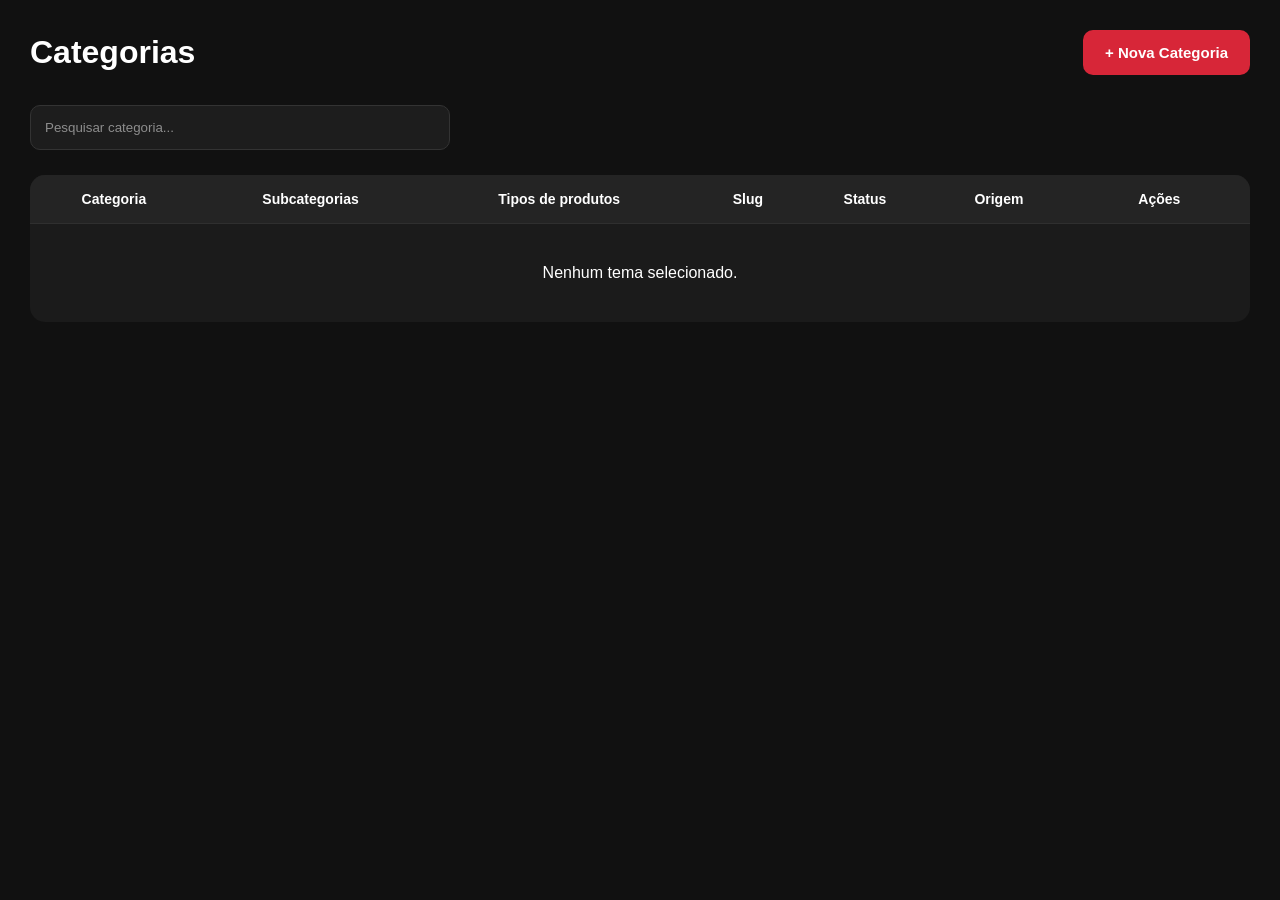
<file: admin/pages/categorias.html>
<!DOCTYPE html>
<html lang="pt-BR">

<head>

<meta charset="UTF-8">

<meta name="viewport" content="width=device-width, initial-scale=1.0">

<title>Categorias</title>

<link rel="stylesheet"
href="https://cdnjs.cloudflare.com/ajax/libs/font-awesome/6.7.2/css/all.min.css">

<link rel="stylesheet" href="../css/reset.css">
<link rel="stylesheet" href="../css/variables.css">
<link rel="stylesheet" href="../css/global.css">
<link rel="stylesheet" href="../css/layout.css">
<link rel="stylesheet" href="../css/sidebar.css">
<link rel="stylesheet" href="../css/header.css">
<link rel="stylesheet" href="../css/mobile.css">
<link rel="stylesheet" href="../css/categorias.css">
<link rel="stylesheet" href="../css/modal.css">

</head>

<body>

<div class="produtos-page">

    <div class="page-header">

        <h1>Categorias</h1>

        <button
            class="btn-novo"
            id="btnNovaCategoria">

            + Nova Categoria

        </button>

    </div>

    <div class="filtros">

        <input
            type="text"
            placeholder="Pesquisar categoria..."
            id="pesquisaCategoria">

    </div>

    <div class="tabela-produtos">

        <table>

<thead>

    <tr>

        <th>Categoria</th>
        <th>Subcategorias</th>
        <th>Tipos de produtos</th>
        <th>Slug</th>
        <th>Status</th>
        <th>Origem</th>
        <th>Ações</th>

    </tr>

</thead>
            <tbody id="listaCategorias">

            </tbody>

        </table>

    </div>

</div>

<!-- ==========================
MODAL CATEGORIA
========================== -->

<div id="modalCategoria" class="modal-categoria">

    <div class="modal-box">

        <h2>Nova Categoria</h2>

        <input
            type="text"
            id="nomeCategoria"
            placeholder="Nome da categoria">

            <input
    type="text"
    id="nomeSubcategoria"
    placeholder="Nome da Subcategoria"
>

<input
    type="text"
    id="tiposdeProdutos"
    placeholder="Nome dos Tipos de Produtos"
>

        <div class="campo-slug">

    <input
        type="text"
        id="slugCategoria"
        placeholder="Slug"
        readonly>

    <i class="fa-solid fa-lock"></i>

</div>

<small class="info-slug">

    O slug é gerado automaticamente e não pode ser alterado.

</small>

       <label class="switch-label">

    <span>Categoria Ativa</span>

    <label class="switch">

        <input
            type="checkbox"
            id="categoriaAtiva"
            checked>

        <span class="slider"></span>

    </label>

</label>

<div class="acoes-modal">

    <button
        type="button"
        id="btnCancelarCategoria"
        class="btn-cancelar">

        Cancelar

    </button>

    <button
        type="button"
        id="btnSalvarCategoria"
        class="btn-salvar">

        Salvar Categoria

    </button>

</div>

    </div>

</div>

<script src="../js/core/database.js"></script>

<script src="../js/components/modal.js"></script>

<script src="../js/categorias/localstorage.js"></script>

<script src="../js/temas/localstorage.js"></script>

<script src="../js/temas/tema-service.js"></script>

<script src="../js/categorias/categorias.js"></script>

</body>

</html>
</file>
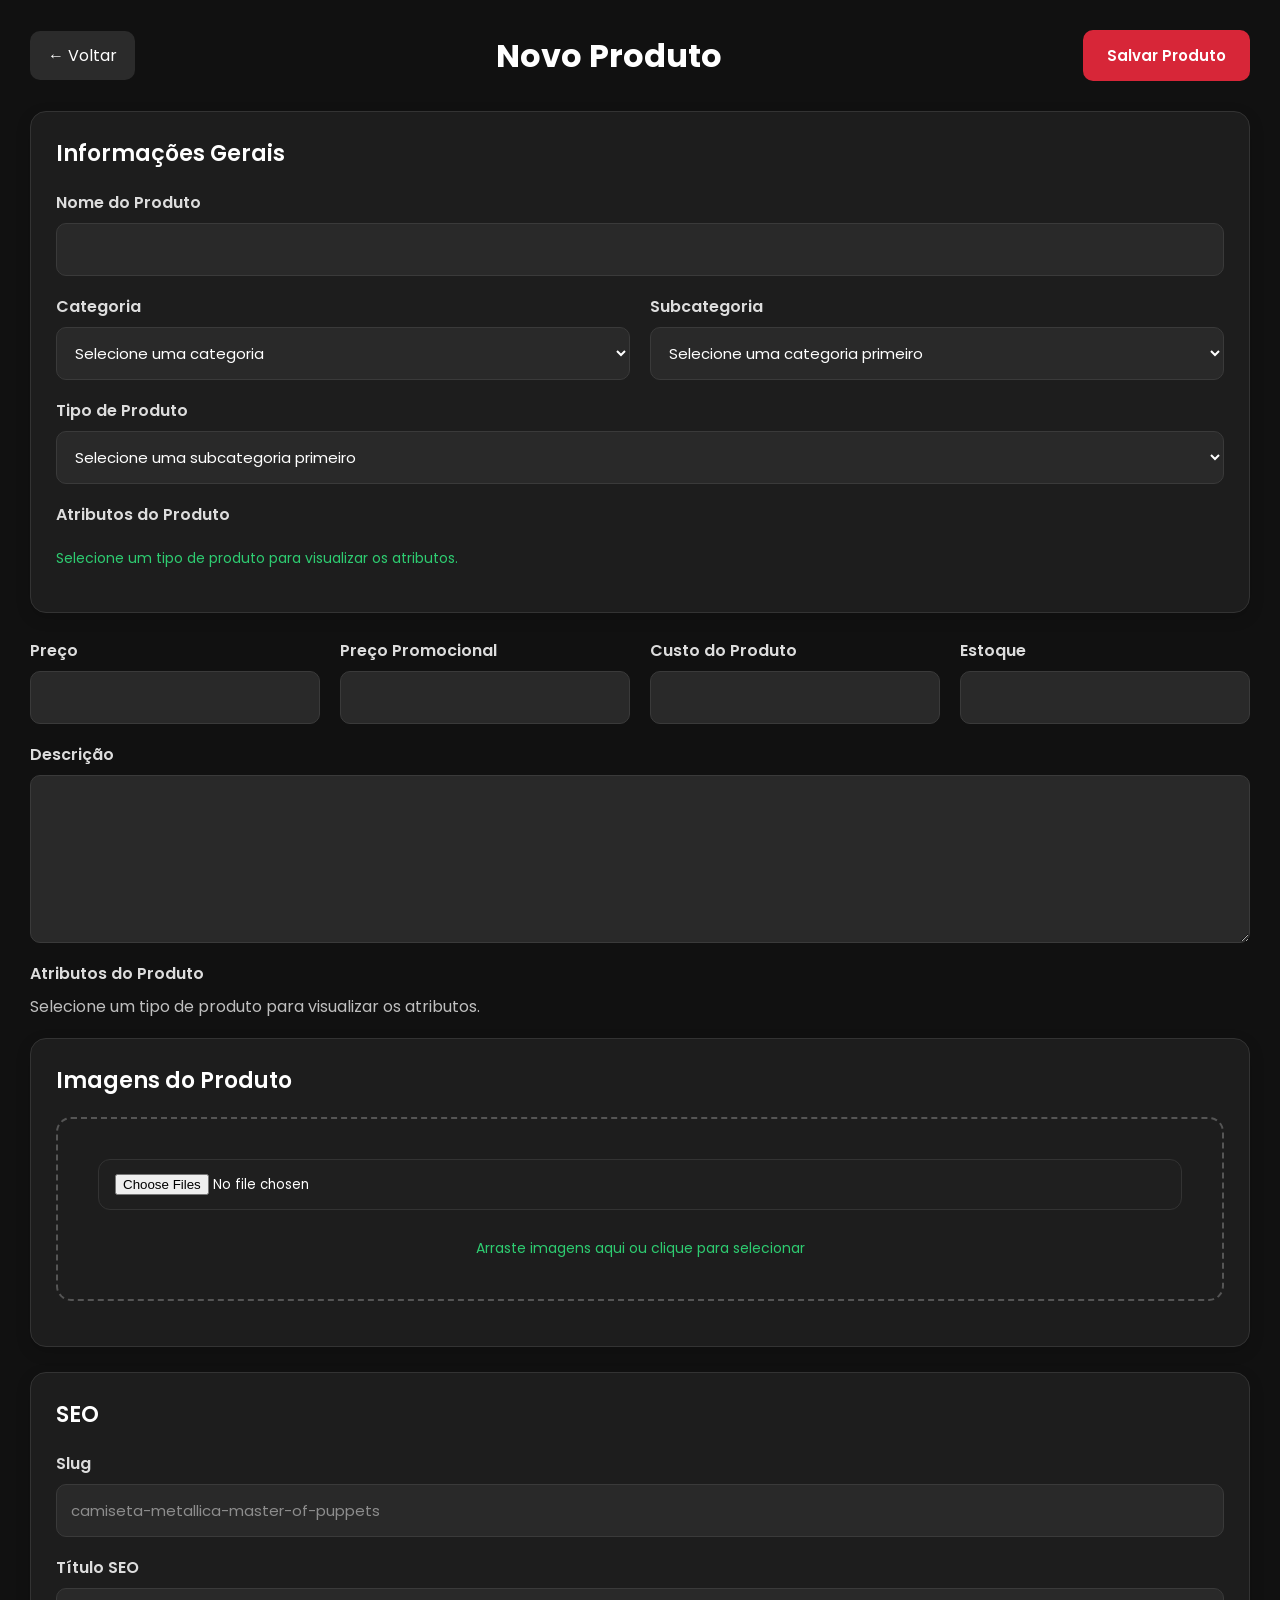
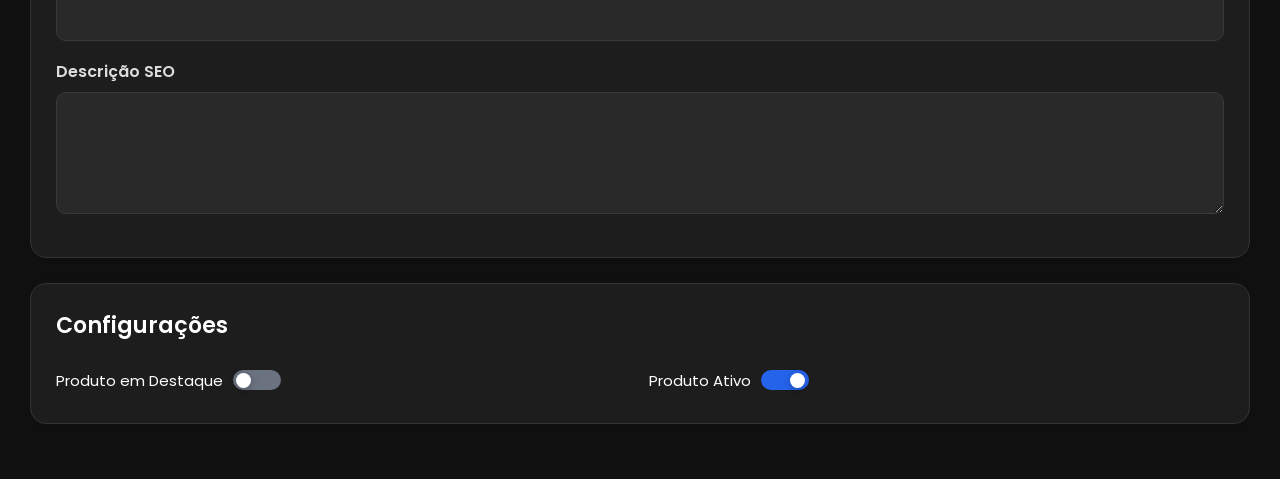
<file: admin/pages/novo-produto.html>
<!DOCTYPE html>
<html lang="pt-BR">

<head>

    <meta charset="UTF-8">

    <meta name="viewport" content="width=device-width, initial-scale=1.0">

    <title>Novo Produto - VitrinePro</title>

    <link rel="preconnect" href="https://fonts.googleapis.com">

    <link rel="preconnect" href="https://fonts.gstatic.com" crossorigin>

    <link href="https://fonts.googleapis.com/css2?family=Poppins:wght@300;400;500;600;700&display=swap" rel="stylesheet">

    <link rel="stylesheet" href="../css/reset.css">
    <link rel="stylesheet" href="../css/variables.css">
    <link rel="stylesheet" href="../css/global.css">
    <link rel="stylesheet" href="../css/layout.css">
    <link rel="stylesheet" href="../css/sidebar.css">
    <link rel="stylesheet" href="../css/header.css">
    <link rel="stylesheet" href="../css/mobile.css">
    <link rel="stylesheet" href="../css/novo-produto.css">
    <link rel="stylesheet" href="../css/modal.css">

</head>

<body>

<div class="novo-produto">

    <div class="topo-pagina">

        <a href="produtos.html" class="btn-voltar">

            ← Voltar

        </a>

        <h1>Novo Produto</h1>

        <button id="btnSalvarProduto" class="btn-salvar">

            Salvar Produto

        </button>

    </div>

    <div class="card">

        <h2>Informações Gerais</h2>

        <div class="campo">

            <label>Nome do Produto</label>

            <input
                type="text"
                id="nomeProduto">

        </div>

<div class="linha">

<div class="campo">

    <label>Categoria</label>

    <select id="categoriaProduto">

        <option value="">Selecione uma categoria</option>

    </select>

</div>

    <div class="campo">

    <label>Subcategoria</label>

    <select id="subcategoriaProduto">

        <option value="">
            Selecione uma categoria primeiro
        </option>

    </select>

</div>

</div>


<div class="linha">

    <div class="campo">

    <label>Tipo de Produto</label>

    <select id="tipoProduto">

        <option value="">
            Selecione uma subcategoria primeiro
        </option>

    </select>

</div>


</div>


<div
    class="campo"
    id="areaAtributosProduto">

    <label>Atributos do Produto</label>

    <div id="atributosProduto">

        <p class="atributos-vazio">
            Selecione um tipo de produto para visualizar os atributos.
        </p>

    </div>

</div>


</div>

        <div class="linha">

            <div class="campo">

                <label>Preço</label>

                <input
                    type="number"
                    id="precoProduto">

            </div>

            <div class="campo">

                <label>Preço Promocional</label>

                <input
                    type="number"
                    id="promocaoProduto">

            </div>

            <div class="campo">

        <label>Custo do Produto</label>

        <input
            type="number"
            id="custoProduto"
            step="0.01"
            min="0">

    </div>

            <div class="campo">

                <label>Estoque</label>

                <input
                    type="number"
                    id="estoqueProduto">

            </div>

        </div>

        <div class="campo">

            <label>Descrição</label>

            <textarea
                id="descricaoProduto"
                rows="6"></textarea>

        </div>

        <div class="campo">

    <label>Atributos do Produto</label>

    <div id="atributosProduto">

        <p class="atributos-vazio">
            Selecione um tipo de produto para visualizar os atributos.
        </p>

    </div>

</div>

    </div>

        <div class="card">

        <h2>Imagens do Produto</h2>

        <div class="upload-imagens">

            <input
                type="file"
                id="imagensProduto"
                multiple
                accept="image/*">

            <p>

                Arraste imagens aqui ou clique para selecionar

            </p>

        </div>

        <div id="previewImagens" class="preview-imagens">

        </div>

    </div>


        <div class="card">

        <h2>SEO</h2>

        <div class="campo">

            <label>Slug</label>

            <input
                type="text"
                id="slugProduto"
                placeholder="camiseta-metallica-master-of-puppets">

        </div>

        <div class="campo">

            <label>Título SEO</label>

            <input
                type="text"
                id="tituloSeo">

        </div>

        <div class="campo">

            <label>Descrição SEO</label>

            <textarea
                id="descricaoSeo"
                rows="4"></textarea>

        </div>

    </div>

    <div class="card">

        <h2>Configurações</h2>

    

<div class="switches">

    <div class="switch-label">

        <span>Produto em Destaque</span>

        <label class="switch">

            <input
                type="checkbox"
                id="produtoDestaque">

            <span class="slider"></span>

        </label>

    </div>

    <div class="switch-label">

        <span>Produto Ativo</span>

        <label class="switch">

            <input
                type="checkbox"
                id="produtoAtivo"
                checked>

            <span class="slider"></span>

        </label>

    </div>

</div>

    </div>

</div>

<script src="../js/core/database.js"></script>

<script src="../js/components/modal.js"></script>

<script src="../js/produtos/localstorage.js"></script>

<script src="../js/temas/localstorage.js"></script>

<script src="../js/temas/tema-service.js"></script>

<script src="../js/produtos/formulario.js"></script>

<script src="../js/produtos/upload.js"></script>

<script src="../js/produtos/validacoes.js"></script>


</body>

</html>
</file>
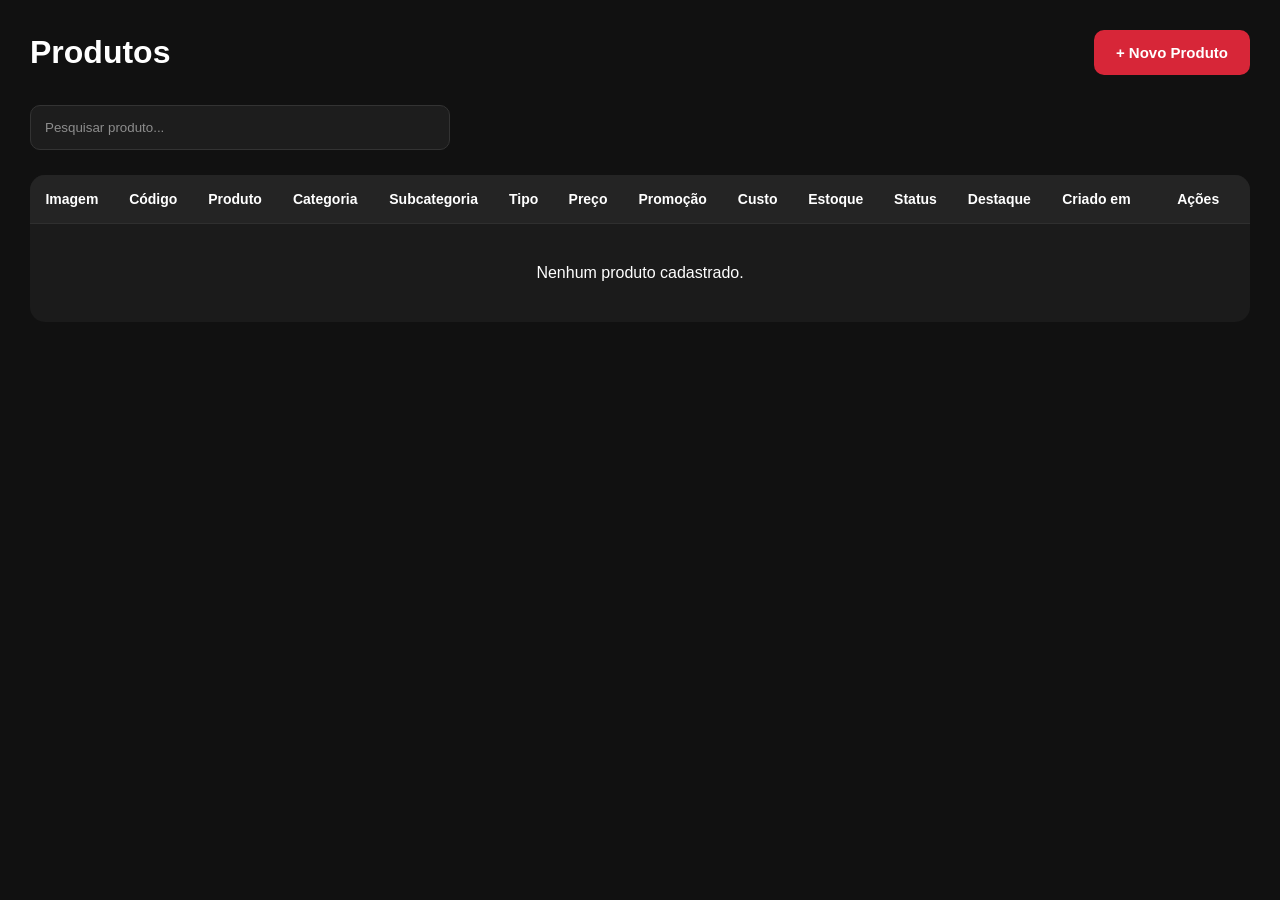
<file: admin/pages/produtos.html>
<!DOCTYPE html>
<html lang="pt-BR">

<head>

    <meta charset="UTF-8">

    <meta name="viewport" content="width=device-width, initial-scale=1.0">

    <title>Produtos</title>

    <link rel="stylesheet"
href="https://cdnjs.cloudflare.com/ajax/libs/font-awesome/6.7.2/css/all.min.css">

    <link rel="stylesheet" href="../css/reset.css">
    <link rel="stylesheet" href="../css/variables.css">
    <link rel="stylesheet" href="../css/global.css">
    <link rel="stylesheet" href="../css/layout.css">
    <link rel="stylesheet" href="../css/sidebar.css">
    <link rel="stylesheet" href="../css/header.css">
    <link rel="stylesheet" href="../css/mobile.css">
    <link rel="stylesheet" href="../css/produtos.css">
    <link rel="stylesheet" href="../css/modal.css">

</head>

<body>

<div class="produtos-page">

    <div class="page-header">

        <h1>Produtos</h1>

<button
    class="btn-novo"
    onclick="window.location.href='novo-produto.html'">

    + Novo Produto

</button>

    </div>

    <div class="filtros">

        <input
            type="text"
            placeholder="Pesquisar produto..."
            id="pesquisa">

    </div>

    <div class="tabela-produtos">

        <table>

            <thead>
    <tr>

        <th>Imagem</th>

        <th>Código</th>

        <th>Produto</th>

        <th>Categoria</th>

<th>Subcategoria</th>

<th>Tipo</th>

<th>Preço</th>

        <th>Promoção</th>

        <th>Custo</th>

        <th>Estoque</th>

        <th>Status</th>

        <th>Destaque</th>

        <th>Criado em</th>

        <th>Ações</th>

    </tr>
</thead>

            <tbody id="listaProdutos">

            </tbody>

        </table>

    </div>

</div>


<script src="../js/core/database.js"></script>

<script src="../js/components/modal.js"></script>

<script src="../js/produtos/localstorage.js"></script>

<script src="../js/produtos/produtos.js"></script>

</body>

</html>
</file>
<file: admin/css/variables.css>
/*=========================================
  VITRINEPRO
  VARIÁVEIS GLOBAIS
=========================================*/

:root{

    /* ========= CORES ========= */

    --color-primary:#ff2b2b;
    --color-primary-hover:#d81d1d;

    --color-background:#111111;

    --color-sidebar:#181818;

    --color-header:#1b1b1b;

    --color-card:#232323;

    --color-hover:#2f2f2f;

    --color-border:#333333;

    --color-success:#2ecc71;

    --color-warning:#f39c12;

    --color-danger:#e74c3c;

    --color-info:#3498db;

    /* ========= TEXTOS ========= */

    --text-primary:#ffffff;

    --text-secondary:#bfbfbf;

    --text-muted:#8d8d8d;

    /* ========= FONTES ========= */

    --font-family:'Poppins',sans-serif;

    --font-size-xs:12px;

    --font-size-sm:14px;

    --font-size-md:16px;

    --font-size-lg:18px;

    --font-size-xl:24px;

    --font-size-title:32px;

    /* ========= PESO ========= */

    --font-light:300;

    --font-regular:400;

    --font-medium:500;

    --font-semibold:600;

    --font-bold:700;

    /* ========= ESPAÇAMENTOS ========= */

    --space-5:5px;

    --space-10:10px;

    --space-15:15px;

    --space-20:20px;

    --space-25:25px;

    --space-30:30px;

    --space-40:40px;

    /* ========= BORDAS ========= */

    --radius-sm:8px;

    --radius-md:12px;

    --radius-lg:18px;

    --radius-xl:24px;

    --radius-round:50%;

    /* ========= SOMBRAS ========= */

    --shadow-sm:0 2px 8px rgba(0,0,0,.20);

    --shadow-md:0 6px 18px rgba(0,0,0,.25);

    --shadow-lg:0 10px 35px rgba(0,0,0,.35);

    /* ========= TRANSIÇÕES ========= */

    --transition-fast:.2s;

    --transition:.3s;

    --transition-slow:.5s;

    /* ========= SIDEBAR ========= */

    --sidebar-width:280px;

    --sidebar-mini:85px;

    --header-height:80px;

    /* SIDEBAR */

--sidebar-open:280px;

--sidebar-close:90px;

}


/* =========================================
   TEMA CLARO
========================================= */

html.light-mode,
body.light-mode{
    --color-background:#f4f4f4;
    --color-sidebar:#ffffff;
    --color-header:#ffffff;
    --color-card:#ffffff;
    --color-hover:#eeeeee;
    --color-border:#dddddd;
    --text-primary:#222222;
    --text-secondary:#555555;
    --text-muted:#777777;

    --shadow-sm:0 2px 8px rgba(0,0,0,.08);
    --shadow-md:0 6px 18px rgba(0,0,0,.12);
    --shadow-lg:0 10px 35px rgba(0,0,0,.15);
}
</file>
<file: admin/css/global.css>
/*=========================================
  GLOBAL.CSS
=========================================*/

body{

    background:var(--color-background);

    color:var(--text-primary);

    font-family:var(--font-family);

    font-size:var(--font-size-md);

    overflow-x:hidden;

}

/* Scroll */

::-webkit-scrollbar{

    width:10px;

}

::-webkit-scrollbar-track{

    background:#181818;

}

::-webkit-scrollbar-thumb{

    background:var(--color-primary);

    border-radius:20px;

}

::-webkit-scrollbar-thumb:hover{

    background:var(--color-primary-hover);

}

/* Links */

a{

    transition:var(--transition);

}

a:hover{

    color:var(--color-primary);

}

/* Botões */

button{

    transition:var(--transition);

}

button:hover{

    transform:translateY(-2px);

}

/* Inputs */

input,
textarea,
select{

    width:100%;

    background:#1f1f1f;

    color:var(--text-primary);

    border:1px solid var(--color-border);

    border-radius:var(--radius-md);

    padding:14px 16px;

    transition:var(--transition);

}

input:focus,
textarea:focus,
select:focus{

    border-color:var(--color-primary);

    box-shadow:0 0 0 3px rgba(255,43,43,.20);

}

/* Placeholder */

::placeholder{

    color:var(--text-muted);

}

/* Títulos */

h1{

    font-size:var(--font-size-title);

    font-weight:var(--font-bold);

}

h2{

    font-size:26px;

    font-weight:600;

}

h3{

    font-size:20px;

    font-weight:600;

}

p{

    color:var(--text-secondary);

    line-height:1.6;

}

/* Cards */

.card{

    background:var(--color-card);

    border:1px solid var(--color-border);

    border-radius:var(--radius-lg);

    box-shadow:var(--shadow-md);

}

/* Utilidades */

.text-center{

    text-align:center;

}

.text-right{

    text-align:right;

}

.mt-20{

    margin-top:20px;

}

.mb-20{

    margin-bottom:20px;

}
</file>
<file: admin/css/layout.css>
/*=========================================
  LAYOUT
=========================================*/

.container{

    display:grid;

    grid-template-columns:var(--sidebar-open) 1fr;

    min-height:100vh;

    transition:grid-template-columns 0.45s cubic-bezier(0.4, 0, 0.2, 1);

    background:var(--color-background);

}

/* =======================
   SIDEBAR
======================= */

.sidebar{

    background:var(--color-sidebar);

    border-right:1px solid var(--color-border);

    display:flex;

    flex-direction:column;

    position:sticky;

    top:0;

    height:100vh;

    z-index:1000;

}

/* =======================
   CONTEÚDO
======================= */

.content{

    display:flex;

    flex-direction:column;

    min-height:100vh;

}

/* =======================
   HEADER
======================= */

.header{

    height:var(--header-height);

    display:flex;

    align-items:center;

    justify-content:space-between;

    padding:0 30px;

    background:var(--color-header);

    border-bottom:1px solid var(--color-border);

}

/* =======================
   TÍTULO
======================= */

.page-title{

    padding:30px;

}

.page-title p{

    margin-top:8px;

}

/* =======================
   CARDS
======================= */

.cards{

    display:grid;

    grid-template-columns:repeat(4,1fr);

    gap:20px;

    padding:0 30px 30px;

}

.card{

    min-height:130px;

    padding:25px;

    display:flex;

    flex-direction:column;

    justify-content:center;

}

.card span{

    font-size:32px;

    font-weight:700;

    color:var(--color-primary);

    margin-top:10px;

}

/* =======================
   GRID
======================= */

.dashboard-grid{

    display:grid;

    grid-template-columns:1fr 2fr;

    gap:20px;

    padding:0 30px 30px;

}

.chart{

    background:var(--color-card);

    border-radius:var(--radius-lg);

    border:1px solid var(--color-border);

    min-height:350px;

    display:flex;

    align-items:center;

    justify-content:center;

    color:var(--text-muted);

}

/* =======================
   TABELA
======================= */

.last-products{

    margin:0 30px 30px;

    background:var(--color-card);

    border-radius:var(--radius-lg);

    border:1px solid var(--color-border);

    padding:25px;

}

.last-products h2{

    margin-bottom:20px;

}

table{

    width:100%;

}

thead{

    background:#1b1b1b;

}

th{

    padding:16px;

    text-align:left;

    color:var(--text-secondary);

}

td{

    padding:16px;

    border-top:1px solid var(--color-border);

}

.container.sidebar-collapse{

    grid-template-columns:var(--sidebar-close) 1fr;

}

.container.sidebar-collapse .logo span{

    opacity:0;

    width:0;

    overflow:hidden;

}

.container.sidebar-collapse .sidebar li span{

    opacity:0;

    width:0;

    overflow:hidden;

}

.container.sidebar-collapse .sidebar li{

    justify-content:center;

    gap:0;

    padding-left:12px;

    padding-right:12px;

}

.container.sidebar-collapse .sidebar-footer button{

    font-size:0;

}

.container.sidebar-collapse .sidebar-footer button i{

    font-size:20px;

}

.logo span{

    font-size:24px;

    font-weight:700;

    color:#fff;

    opacity:1;

    width:auto;

    overflow:hidden;

    transition:
        opacity 0.25s ease,
        width 0.35s ease;

}

.sidebar li span{

    font-size:15px;

    font-weight:500;

    opacity:1;

    width:auto;

    white-space:nowrap;

    overflow:hidden;

    transition:
        opacity 0.25s ease,
        width 0.35s ease;

}

/*=========================================
  SIDEBAR MOBILE
=========================================*/

@media (max-width: 768px){

    /* =========================================
   PESQUISA MOBILE
========================================= */

.search{
    position:relative;
    width:48px;
    max-width: 48px!important;
    height:48px;
    z-index:10002;
    padding: 0!important;
}

.search i{

    width:48px;
    height:48px;

    display:flex;
    align-items:center;
    justify-content:center;

    cursor:pointer;

    z-index:2;
}

/* Pesquisa fechada */

.search input{
    position:FIXED;

    top:0;
    right:0;

    width:48px;
    height:48px;

    opacity:0;

    border:none;
    outline:none;

    padding:0 48px 0 15px;

    pointer-events:none;

    transition:
        width 0.35s ease,
        opacity 0.25s ease;
}

/* Pesquisa aberta */

.search.active{
    position:absolute;

    top:0;

    width:100vw;
    height:80px;

    z-index:10003;
}

.search.active input{

    width:100%;
    height:80PX;

    opacity:1;


    background:var(--color-header);

    color:#fff;

    border:none;

    padding-left:80px;
    padding-right:20px;
}

.search.active i{
    z-index:3;
    left: auto;
    right: 45px;
    position: fixed;
}

    .dashboard-grid {
    grid-template-columns: repeat(auto-fit, minmax(240px, 1fr));
}

    .container{
        display:block;
        position:relative;
        min-height:100vh;
    }

    .sidebar{

        position:fixed;

        top:0;
        left:-280px;

        width:260px;
        min-width:260px;

        height:100vh;

        z-index:10000;

        transition:left 0.35s ease;

    }

    .sidebar.active{

        left:0;

    }

    .content{

        width:100%;
        min-height:100vh;

    }

    .menu-btn{
    width:48px !important;
    height:48px !important;

    min-width:48px !important;
    min-height:48px !important;

    display:flex;
    align-items:center;
    justify-content:center;

    padding:0 !important;
}

.user {
    gap: 0px!important;
    background: transparent!important;
    padding: 0px!important;
    border-radius: 0px!important;
    border: 0px!important;
}

.user small {
display: none!important;

}

.user strong {
    display: none!important;
}

}

/* =========================================
   SUGESTÕES DE BUSCA
========================================= */

.sugestoes-busca {

    position: absolute;

    top: calc(100% + 5px);
    left: 0;

    width: 100%;

    background: var(--color-card);

    border: 1px solid var(--color-border);

    border-radius: 12px;

    box-shadow: var(--shadow-md);

    overflow: hidden;

    display: none;

    z-index: 10010;
}


/* ITEM */

.sugestao-item {

    display: flex;

    align-items: center;

    gap: 12px;

    padding: 14px 18px;

    color: var(--text-secondary);

    cursor: pointer;

    transition: background .2s ease,
                color .2s ease;
}


/* ÍCONE */

.sugestao-item i {

    width: 22px;

    text-align: center;

    color: var(--color-primary);
}


/* HOVER */

.sugestao-item:hover {

    background: var(--color-hover);

    color: #fff;
}


/* TEXTO */

.sugestao-item span {

    font-size: 14px;

}


/* MOBILE */

@media (max-width: 768px) {

    .search.active .sugestoes-busca {

        top: 80px;

        left: 0;

        width: 100vw;

        border-radius: 0 0 12px 12px;

    }

}
</file>
<file: admin/css/sidebar.css>
/*=========================================
  SIDEBAR
=========================================*/

.sidebar{

    background:var(--color-sidebar);

    width:100%;

    display:flex;

    flex-direction:column;

    transition:
        width 0.35s ease,
        min-width 0.35s ease,
        padding 0.35s ease;

    overflow:hidden;

}

/*=========================
LOGO
=========================*/

.logo{

    height:80px;

    margin: 10px 0 0;

    padding-bottom: 10px;

    display:flex;

    align-items:center;

    justify-content:center;

    gap:12px;

}

.logo i{

    font-size:32px;

    color:var(--color-primary);

}

.logo span{

    font-size:24px;

    font-weight:700;

    color: var(--color-primary);

}

/*=========================
MENU
=========================*/

.sidebar nav{

    flex:1;

    padding:15px 0 0;

}

.sidebar ul{

    display:flex;

    flex-direction:column;

    gap:8px;

}

/*=========================
ITENS
=========================*/

.sidebar li{

    display:flex;

    align-items:center;

    gap:18px;

    padding:12px 24px;

    margin:0 12px;

    border-radius:14px;

    cursor:pointer;

    transition:
        background 0.25s ease,
        color 0.25s ease,
        transform 0.25s ease,
        padding 0.4s ease,
        gap 0.35s ease;

    color:var(--text-secondary);

}

/*=========================
ÍCONE
=========================*/

.sidebar li i{

    width:22px;

    font-size:20px;

    text-align:center;

}

/*=========================
TEXTO
=========================*/

.sidebar li span{

    font-size:15px;

    font-weight:500;

}

/*=========================
HOVER
=========================*/

.sidebar li:hover{

    background:var(--color-hover);

    color:#fff;

    transform:translateX(5px);

}

/*=========================
ATIVO
=========================*/

.sidebar li.active{

    background:var(--color-primary);

    color:#fff;

    box-shadow:var(--shadow-md);

}

.sidebar li.active i{

    color:#fff;

}

/*=========================
RODAPÉ SIDEBAR
=========================*/

.sidebar-footer{

    padding:20px;

    border-top:1px solid var(--color-border);

}

.sidebar-footer button{

    width:100%;

    height:50px;

    border-radius:12px;

    background:#202020;

    color:#fff;

    transition:var(--transition);

}

.sidebar-footer button:hover{

    background:var(--color-primary);

}

/*=========================================
  SIDEBAR MOBILE
=========================================*/

@media (max-width: 768px){

    .container{
        display:block;
        position:relative;
        min-height:100vh;
    }


    .sidebar{

        position:fixed;

        top:0;
        left:-280px;

        width:260px;
        min-width:260px;

        height:100vh;

        z-index:10000;

        transition:left 0.45s cubic-bezier(0.4, 0, 0.2, 1);

    }

    .sidebar.active{

        left:0;

    }

    .content{

        width:100%;
        min-height:100vh;

    }

}
</file>
<file: admin/css/header.css>
/*=========================================
  HEADER
=========================================*/

.header {

    display: flex;

    align-items: center;

    justify-content: space-between;

    gap: 20px;

    padding: 0 30px;

    height: 85px;

    background: var(--color-header);

    border-bottom: 1px solid var(--color-border);

    position: sticky;

    top: 0;

    z-index: 1000;

}

#paginaTemas {
    width: 100%;
    height: calc(100vh - 80px);
    border: none;
}



/*=========================
MENU
=========================*/

.menu-btn{

    width:48px;

    height:48px;

    border-radius:12px;

    background:var(--color-card);

    color:var(--text-primary);

    display:flex;

    align-items:center;

    justify-content:center;

    transition:var(--transition);

}

.menu-btn:hover{

    background:var(--color-primary);

}

/*=========================
PESQUISA
=========================*/

.search{

    flex:1;

    display:flex;

    flex-direction: row-reverse;

    align-items:center;

    gap:12px;

    background:var(--color-card);

    border:1px solid var(--color-border);

    border-radius:14px;

    padding:0 18px;

    height:50px;

}

.search i{

    color:var(--text-muted);
        cursor: pointer;

}

.search input{

    background:transparent;

    border:none;

    box-shadow:none;

    padding:0;

    color:var(--text-primary);

}

.search input:focus{

    box-shadow:none;

}

/*=========================
LADO DIREITO
=========================*/

.header-right{

    display:flex;

    align-items:center;

    gap:15px;

}

/*=========================
BOTÕES
=========================*/

.header-right button{

    width:46px;

    height:46px;

    border-radius:12px;

    background:var(--color-card);

    color:var(--text-primary);

    display:flex;

    align-items:center;

    justify-content:center;

    transition:var(--transition);

}

.header-right button:hover{

    background:var(--color-primary);

}

/*=========================
USUÁRIO
=========================*/

.user{

    display:flex;

    align-items:center;

    gap:12px;

    background:var(--color-card);

    padding:8px 15px;

    border-radius:14px;

    border:1px solid var(--color-border);

}

.user img{

    width:45px;

    height:45px;

    border-radius:50%;

    object-fit:cover;

    border:2px solid var(--color-primary);

}

.user strong{

    display:block;

    font-size:15px;

    color:var(--text-primary);

}

.user small{

    color:var(--text-secondary);

    font-size:12px;

}

/* =========================================
   RESULTADOS DA BUSCA
========================================= */

.sugestoes-busca {

    position: absolute;

    top: calc(100% + 8px);

    left: 0;

    width: 100%;

    max-height: 400px;

    overflow-y: auto;

    background: #202020;

    border: 1px solid #333;

    border-radius: 12px;

    box-shadow: 0 10px 30px rgba(0,0,0,.35);

    z-index: 9999;

    display: none;

}


/* =========================================
   CADA RESULTADO
========================================= */

.sugestao-item {

    width: 100%;

    min-height: 58px;

    padding: 12px 15px;

    box-sizing: border-box;

    display: flex;

    align-items: center;

    gap: 12px;

    color: #fff;

    cursor: pointer;

    transition:
        background .2s ease,
        padding .2s ease;

}


/* ÍCONE */

.sugestao-item > i {

    flex-shrink: 0;

    width: 22px;

    text-align: center;

    color: var(--color-primary);

    font-size: 17px;

}


/* ÁREA DO TEXTO */

.sugestao-item > div {

    min-width: 0;

    flex: 1;

    display: flex;

    flex-direction: column;

    gap: 3px;

}


/* NOME */

.sugestao-item strong {

    display: block;

    color: #fff;

    font-size: 14px;

    font-weight: 500;

    overflow: hidden;

    text-overflow: ellipsis;

    white-space: nowrap;

}


/* INFORMAÇÃO SECUNDÁRIA */

.sugestao-item small {

    display: block;

    color: #999;

    font-size: 12px;

    overflow: hidden;

    text-overflow: ellipsis;

    white-space: nowrap;

}


/* HOVER */

.sugestao-item:hover {

    background: #2b2b2b;

}


/* =========================================
   SCROLL
========================================= */

.sugestoes-busca::-webkit-scrollbar {

    width: 6px;

}

.sugestoes-busca::-webkit-scrollbar-track {

    background: transparent;

}

.sugestoes-busca::-webkit-scrollbar-thumb {

    background: #444;

    border-radius: 10px;

}


/* =========================================
   TABLET
========================================= */

@media (max-width: 768px) {

    .sugestoes-busca {

        position: fixed;

        top: 80px;

        left: 10px;

        right: 10px;

        width: auto;

        max-height: calc(100vh - 100px);

        border-radius: 12px;

    }

    .sugestao-item {

        min-height: 60px;

        padding: 13px 15px;

    }

}


/* =========================================
   CELULAR
========================================= */

@media (max-width: 480px) {

    .sugestoes-busca {

        top: 70px;

        left: 8px;

        right: 8px;

        max-height: calc(100vh - 85px);

    }

    .sugestao-item {

        min-height: 56px;

        padding: 11px 13px;

        gap: 10px;

    }

    .sugestao-item > i {

        width: 20px;

        font-size: 16px;

    }

    .sugestao-item strong {

        font-size: 13px;

    }

    .sugestao-item small {

        font-size: 11px;

    }

}
</file>
<file: admin/css/mobile.css>
.card-top{

    display:flex;

    gap: 10px;

    justify-content:space-between;

    align-items:center;

    margin-bottom:18px;

}

.card-top i{

    font-size:28px;

    color:var(--color-primary);

}

.card p{

    margin-top:12px;

    font-size:14px;

    color:var(--color-success);

}

/* =========================================
   TABELA RESPONSIVA - MOBILE
========================================= */

@media (max-width: 768px){

    .last-products{
        margin:0 24px 24px;
        padding:16px;
        overflow:hidden;
    }

    .last-products h2{
        font-size:22px;
        margin-bottom:16px;
    }

    .last-products table{
        width:100%;
        min-width:600px;
        border-collapse:collapse;
    }

    .last-products{
        overflow-x:auto;
        -webkit-overflow-scrolling:touch;
    }

    .last-products th,
    .last-products td{
        padding:12px 14px;
        white-space:nowrap;
        font-size:14px;
    }

}
</file>
<file: admin/css/categorias.css>
@import url("produtos.css");

/* ===========================
MODAL CATEGORIAS
=========================== */

.modal-categoria{

    position:fixed;

    inset:0;

    background:rgba(0,0,0,.75);

    display:none;

    align-items:center;

    justify-content:center;

    z-index:999;

}

.modal-categoria.active{

    display:flex;

}

.modal-box{

    width:95%;

    max-width:500px;

    background:#1f1f1f;

    border-radius:16px;

    padding:30px;

}

.modal-box h2{

    margin-bottom:25px;

}

.modal-box input{

    width:100%;

    margin-bottom:15px;

    padding:14px;

    border-radius:10px;

    border:1px solid #333;

    background:#282828;

    color:#fff;

}

.acoes-modal button{

    padding:15px 25px;

    border:none;

    border-radius:10px;

    cursor:pointer;

    font-size:16px;

}

.btn-cancelar{

    background:#6b7280;

    color:#fff;

}

.btn-salvar{

    background:#d72638;

    color:#fff;

}

.modal-box label{

    display:flex;

    align-items:center;

    gap:10px;

}

/* =====================================
SLUG
===================================== */

.campo-slug{

    position:relative;

    margin-bottom:10px;

}

.campo-slug input{

    width:100%;

    padding:14px 42px 14px 14px;

    border-radius:10px;

    border:1px solid #333;

    background:#202020;

    color:#9ca3af;

    cursor:not-allowed;

}

.campo-slug i{

    position:absolute;

    right:14px;

    top:35%;

    transform:translateY(-50%);

    color:#888;

    pointer-events:none;

}

.info-slug{

    display:block;

    margin-top:-5px;

    margin-bottom:18px;

    color:#9ca3af;

    font-size:12px;

    font-style:italic;

}

/* =====================================
BOTÕES DO MODAL
===================================== */

.acoes-modal{

    display:flex;

    justify-content:flex-end;

    gap:12px;

    margin-top:20px;

}

.btn-cancelar{

    background:#6b7280;

    color:#fff;

    border:none;

    padding:12px 22px;

    border-radius:10px;

    cursor:pointer;

    transition:.25s;

}

.btn-cancelar:hover{

    opacity:.9;

}

.btn-salvar{

    background:#d72638;

    color:#fff;

    border:none;

    padding:12px 22px;

    border-radius:10px;

    cursor:pointer;

    transition:.25s;

}

.btn-salvar:hover{

    opacity:.9;

}

/* =====================================
TOGGLE SWITCH
===================================== */

.switch-label{

    display:flex;

    align-items:center;

    margin:18px 0;

    color:#fff;

    font-size:15px;

}

.switch{

    position:relative;

    display:inline-block;

    width:48px;

    height:20px;

}

.switch input{

    opacity:0;

    width:0;

    height:0;

}

.slider{

    position:absolute;

    cursor:pointer;

    inset:0;

    background:#6b7280;

    border-radius:50px;

    transition:.3s;

}

.slider::before{

    content:"";

    position:absolute;

    width:15px;

    height:15px;

    left:3px;

    top:3px;

    background:white;

    border-radius:50%;

    transition:.3s;

    box-shadow:0 2px 8px rgba(0,0,0,.25);

}

.switch input:checked + .slider{

    background:#2563eb;

}

.switch input:checked + .slider::before{

    transform:translateX(26px);

}

/* =========================================
   TEMA CLARO - CATEGORIAS
========================================= */

body.light-mode .modal-categoria .modal-box{

    background:var(--color-card);
    color:var(--text-primary);

    border:1px solid var(--color-border);

}

body.light-mode .modal-categoria .modal-box h2{

    color:var(--text-primary);

}

body.light-mode .modal-categoria .modal-box input{

    background:#f8f8f8;

    color:var(--text-primary);

    border-color:var(--color-border);

}

body.light-mode .modal-categoria .modal-box input::placeholder{

    color:#888;

}

body.light-mode .modal-categoria .campo-slug input{

    background:#eeeeee;

    color:#777;

}

body.light-mode .modal-categoria .info-slug{

    color:var(--text-secondary);

}

body.light-mode .modal-categoria .switch-label{

    color:var(--text-primary);

}
</file>
<file: admin/css/modal.css>
/* ===========================
   MODAL
=========================== */

.modal-overlay{

    position: fixed;

    inset: 0;

    background: rgba(0,0,0,.55);

    display: none;

    justify-content: center;

    align-items: center;

    z-index: 9999;

    backdrop-filter: blur(4px);

}

.modal-overlay.active{

    display:flex;

}

.modal{

    width:420px;

    max-width:92%;

    background:#ffffff;

    border-radius:16px;

    padding:30px;

    text-align:center;

    animation:modalShow .25s ease;

    box-shadow:0 20px 60px rgba(0,0,0,.25);

}

.modal-icon{

    width:80px;

    height:80px;

    margin:auto;

    border-radius:50%;

    display:flex;

    align-items:center;

    justify-content:center;

    font-size:36px;

    margin-bottom:20px;

}

.modal-success{

    background:#e9f9ef;

    color:#1e9c4b;

}

.modal-error{

    background:#fdecec;

    color:#d93025;

}

.modal-warning{

    background:#fff6df;

    color:#f4a000;

}

.modal h2{

    font-size:24px;

    margin-bottom:10px;

}

.modal p{

    color:#666;

    line-height:1.6;

    margin-bottom:25px;

}

.modal button{

    border:none;

    padding:12px 30px;

    border-radius:10px;

    cursor:pointer;

    background:#2563eb;

    color:#fff;

    font-size:15px;

    font-weight:600;

    transition:.25s;

}

.modal button:hover{

    transform:translateY(-2px);

    opacity:.9;

}

@keyframes modalShow{

    from{

        opacity:0;

        transform:scale(.85);

    }

    to{

        opacity:1;

        transform:scale(1);

    }

}

#modalBotoes{

    display:flex;

    justify-content:center;

    gap:12px;

}

#btnCancelar{

    background:#6b7280;

}

#btnConfirmar{

    background:#dc2626;

}

/* ==========================================
FORMULÁRIO DO MODAL
========================================== */

.form-modal{

    display:flex;

    flex-direction:column;

    gap:12px;

    margin-top:20px;

}

.form-modal label{

    text-align:left;

    font-weight:600;

}

.form-modal input{

    width:100%;

    padding:14px;

    border-radius:10px;

    border:1px solid #d1d5db;

    font-size:15px;

}
</file>
<file: admin/css/novo-produto.css>
/* ===================================
   NOVO PRODUTO
=================================== */

body {
    padding: 30px;
}

html.light-mode,
html.light-mode body{
    background:#f4f4f4;
    color:#222;
}

.topo-pagina{
    display:flex;
    justify-content:space-between;
    align-items:center;
    margin-bottom:30px;
    gap:15px;
    flex-wrap:wrap;
}

.topo-pagina h1{
    font-size:32px;
    font-weight:700;
    color:#fff;
}

.btn-voltar{
    text-decoration:none;
    color:#fff;
    background:#2b2b2b;
    padding:12px 18px;
    border-radius:10px;
    transition:.3s;
}

.btn-voltar:hover{
    background:#3b3b3b;
}

.btn-salvar{
    background:#d72638;
    color:#fff;
    border:none;
    padding:14px 24px;
    border-radius:10px;
    cursor:pointer;
    font-size:15px;
    font-weight:600;
    transition:.3s;
}

.btn-salvar:hover{
    transform:translateY(-2px);
    opacity:.9;
}

/* ===============================
   CARDS
================================ */

.card{

    background:#1d1d1d;

    border-radius:16px;

    padding:25px;

    margin-bottom:25px;

    box-shadow:0 5px 15px rgba(0,0,0,.15);

}

.card h2{

    margin-bottom:20px;

    font-size:22px;

    color:#fff;

}

/* ===============================
   CAMPOS
================================ */

.campo{

    display:flex;

    flex-direction:column;

    margin-bottom:18px;

}

.campo label{

    margin-bottom:8px;

    font-weight:600;

    color:#ddd;

}

.campo input,
.campo select,
.campo textarea{

    width:100%;

    padding:14px;

    border:1px solid #3a3a3a;

    border-radius:10px;

    background:#292929;

    color:#fff;

    font-size:15px;

}

.campo textarea{

    resize:vertical;

}

/* ===============================
   LINHAS
================================ */

.linha{

    display:grid;

    grid-template-columns:repeat(auto-fit,minmax(220px,1fr));

    gap:20px;

}

/* ===============================
   SWITCHES
================================ */

.switches{

    display:flex;

    gap:18px;

}

.switch-label{

    display:flex;

    gap: 10px;

    align-items:center;

    width:100%;

    margin:8px 0;

}

.switch-label span{

    color:#ffffff;

    font-size:15px;

    line-height:1;

    margin:0;

    font-weight: 400;

    padding:0;

}

.switch{

    position:relative;

    display:inline-block;

    width:48px;

    height:20px;

}

.switch input{

    opacity:0;

    width:0;

    height:0;

}

.slider{

    position:absolute;

    inset:0;

    background:#6b7280;

    border-radius:30px;

    transition:.3s;

    cursor:pointer;

}

.slider::before{

    content:"";

    position:absolute;

    width:15px;

    height:15px;

    left:3px;

    top:3px;

    background:#fff;

    border-radius:50%;

    transition:.3s;

    box-shadow:0 2px 8px rgba(0,0,0,.25);

}

.switch input:checked + .slider{

    background:#2563eb;

}

.switch input:checked + .slider::before{

    transform:translateX(26px);

}



/* ===============================
   UPLOAD
================================ */

.upload-imagens{

    border:2px dashed #555;

    border-radius:15px;

    padding:40px;

    text-align:center;

    cursor:pointer;

    transition:.3s;

}

.upload-imagens:hover{

    border-color:#d72638;

}

.upload-imagens input{

    margin-bottom:15px;

}

.preview-imagens{

    display:flex;

    gap:15px;

    flex-wrap:wrap;

    margin-top:20px;

}

.preview-imagens img{

    width:120px;

    height:120px;

    object-fit:cover;

    border-radius:10px;

    border:2px solid #333;

}

/* ===============================
   RESPONSIVO
================================ */

@media(max-width:768px){

    .topo-pagina{

        flex-direction:column;

        align-items:stretch;

    }

    .btn-voltar,
    .btn-salvar{

        width:100%;

        text-align:center;

    }

}

/* ===============================
   TAMANHOS E CORES
================================ */

.checks{

    display:flex;

    flex-wrap:wrap;

    gap:15px;

}

.checks label{

    display:flex;

    align-items:center;

    gap:8px;

    background:#292929;

    padding:10px 14px;

    border-radius:8px;

    cursor:pointer;

}


/* ======================================
   ATRIBUTOS DO PRODUTO
====================================== */

.grupo-atributo-produto {
    margin-bottom: 25px;
}

.atributo-titulo {
    margin-bottom: 12px;
}

.atributo-titulo strong {
    display: block;
    color: #fff;
    font-size: 18px;
    font-weight: 700;
}

.atributo-opcoes {
    display: flex;
    flex-wrap: wrap;
    gap: 10px;
}

.opcao-atributo {
    display: inline-flex !important;
    align-items: center;
    gap: 8px;
    
    width: auto !important;
    margin: 0 !important;
    padding: 9px 14px;
    
    background: #292929;
    border: 1px solid #444;
    border-radius: 8px;
    
    color: #fff !important;
    font-size: 15px !important;
    font-weight: 500 !important;
    
    cursor: pointer;
}

.opcao-atributo:hover {
    border-color: #d72638;
}

.opcao-atributo input[type="checkbox"] {
    width: 17px !important;
    height: 17px !important;
    margin: 0 !important;
    padding: 0 !important;
    accent-color: #d72638;
    
    cursor: pointer;
}

.opcao-atributo span {
    color: #fff !important;
    font-size: 15px !important;
    font-weight: 500 !important;
}

.atributo-sem-valores {
    color: #00d97e;
    font-size: 14px;
    margin: 5px 0;
}

/* =========================================
   TEMA CLARO - NOVO PRODUTO
========================================= */

body.light-mode .topo-pagina h1{

    color:var(--text-primary);

}

body.light-mode .btn-voltar{

    background:#e5e5e5;

    color:var(--text-primary);

}

body.light-mode .btn-voltar:hover{

    background:#dcdcdc;

}


/* =========================================
   CARDS
========================================= */

body.light-mode .card{

    background:var(--color-card);

    color:var(--text-primary);

    box-shadow:var(--shadow-sm);

}

body.light-mode .card h2{

    color:var(--text-primary);

}


/* =========================================
   CAMPOS
========================================= */

body.light-mode .campo label{

    color:var(--text-primary);

}

html.light-mode .campo input,
html.light-mode .campo select,
html.light-mode .campo textarea{
    background:#f8f8f8;
    color:#222222;
    border-color:#dddddd;
}

body.light-mode .campo input,
body.light-mode .campo select,
body.light-mode .campo textarea{
    background:#f8f8f8;
    color:var(--text-primary);
    border-color:var(--color-border);
}


/* =========================================
   SWITCHES
========================================= */

body.light-mode .switch-label{

    color:var(--text-primary);

}

body.light-mode .switch-label span{

    color:var(--text-primary);

}


/* =========================================
   UPLOAD
========================================= */

body.light-mode .upload-imagens{

    border-color:#bdbdbd;

    color:var(--text-secondary);

}

body.light-mode .preview-imagens img{

    border-color:var(--color-border);

}


/* =========================================
   TAMANHOS / CORES
========================================= */

body.light-mode .checks label{

    background:#eeeeee;

    color:var(--text-primary);

}


/* =========================================
   ATRIBUTOS
========================================= */

body.light-mode .atributo-titulo strong{

    color:var(--text-primary);

}

body.light-mode .opcao-atributo{

    background:#eeeeee;

    border-color:#d5d5d5;

    color:var(--text-primary) !important;

}

body.light-mode .opcao-atributo span{

    color:var(--text-primary) !important;

}

body.light-mode .opcao-atributo:hover{

    border-color:#d72638;

}
</file>
<file: admin/css/produtos.css>
/*=====================================
PÁGINA PRODUTOS
=====================================*/

.produtos-page{

    padding:30px;

}

/*=====================================
CABEÇALHO
=====================================*/

.page-header{

    display:flex;

    justify-content:space-between;

    align-items:center;

    margin-bottom:30px;

}

.page-header h1{

    font-size:32px;

    font-weight:700;

}

/*=====================================
BOTÃO
=====================================*/

.btn-novo{

    background:#d72638;

    color:#fff;

    border:none;

    border-radius:10px;

    padding:14px 22px;

    cursor:pointer;

    font-size:15px;

    font-weight:600;

    transition:.3s;

}

.btn-novo:hover{

    transform:translateY(-2px);

    opacity:.9;

}

/*=====================================
FILTROS
=====================================*/

.filtros{

    margin-bottom:25px;

}

.filtros input{

    width:100%;

    max-width:420px;

    padding:14px;

    border-radius:10px;

    border:1px solid #333;

    background:#1d1d1d;

    color:#fff;

}

/*=====================================
TABELA
=====================================*/

.tabela-produtos {
    background: #1b1b1b;
    border-radius: 15px;
    overflow-x: auto;
    overflow-y: hidden;
    width: 100%;
}

.tabela-produtos table {
    width: 100%;
    min-width: 1200px;
    border-collapse: collapse;
}

.tabela-produtos th,
.tabela-produtos td {
    padding: 16px 14px;
    text-align: center;
    white-space: nowrap;
}

.tabela-produtos th:last-child,
.tabela-produtos td:last-child {
    min-width: 100px;
    text-align: center;
}

table{

    width:100%;

    border-collapse:collapse;

}

thead{

    background:#242424;

}

th{

    padding:18px;

    text-align:left;

    color:#fff;

    font-size:14px;

}

td{

    padding:18px;

    border-top:1px solid #2f2f2f;

}

tbody tr{

    transition:.3s;

}

tbody tr:hover{

    background:#232323;

}



/* ==========================
BADGES
========================== */

.badge{

    display:inline-block;

    padding:6px 12px;

    border-radius:20px;

    font-size:12px;

    font-weight:600;

}

.badge-success{

    background:#d4edda;

    color:#155724;

}

.badge-danger{

    background:#f8d7da;

    color:#721c24;

}

.badge-warning{

    background:#fff3cd;

    color:#856404;

}

/* ==========================
BOTÕES
========================== */

.btn-editar,
.btn-excluir{

    border:none;

    background:none;

    cursor:pointer;

    font-size:16px;

    margin:0 4px;

}

.btn-editar{

    color:#2563eb;

}

.btn-excluir{

    color:#dc2626;

}

#listaProdutos > tr > td:nth-child(13) {
display: flex;
    align-items: center;
    justify-content: center;
    gap: 8px;
    white-space: nowrap;
    padding: 18px;
    height: 100px;
}

/* =========================================
   TEMA CLARO - PRODUTOS
========================================= */

body.light-mode .filtros input{

    background:var(--color-card);

    color:var(--text-primary);

    border-color:var(--color-border);

}

body.light-mode .tabela-produtos{

    background:var(--color-card);

}

body.light-mode .tabela-produtos th{

    color:var(--text-primary);

}

body.light-mode .tabela-produtos td{

    color:var(--text-primary);

    border-top-color:var(--color-border);

}

body.light-mode thead{

    background:#eeeeee;

}

body.light-mode tbody tr:hover{

    background:var(--color-hover);

}
</file>
